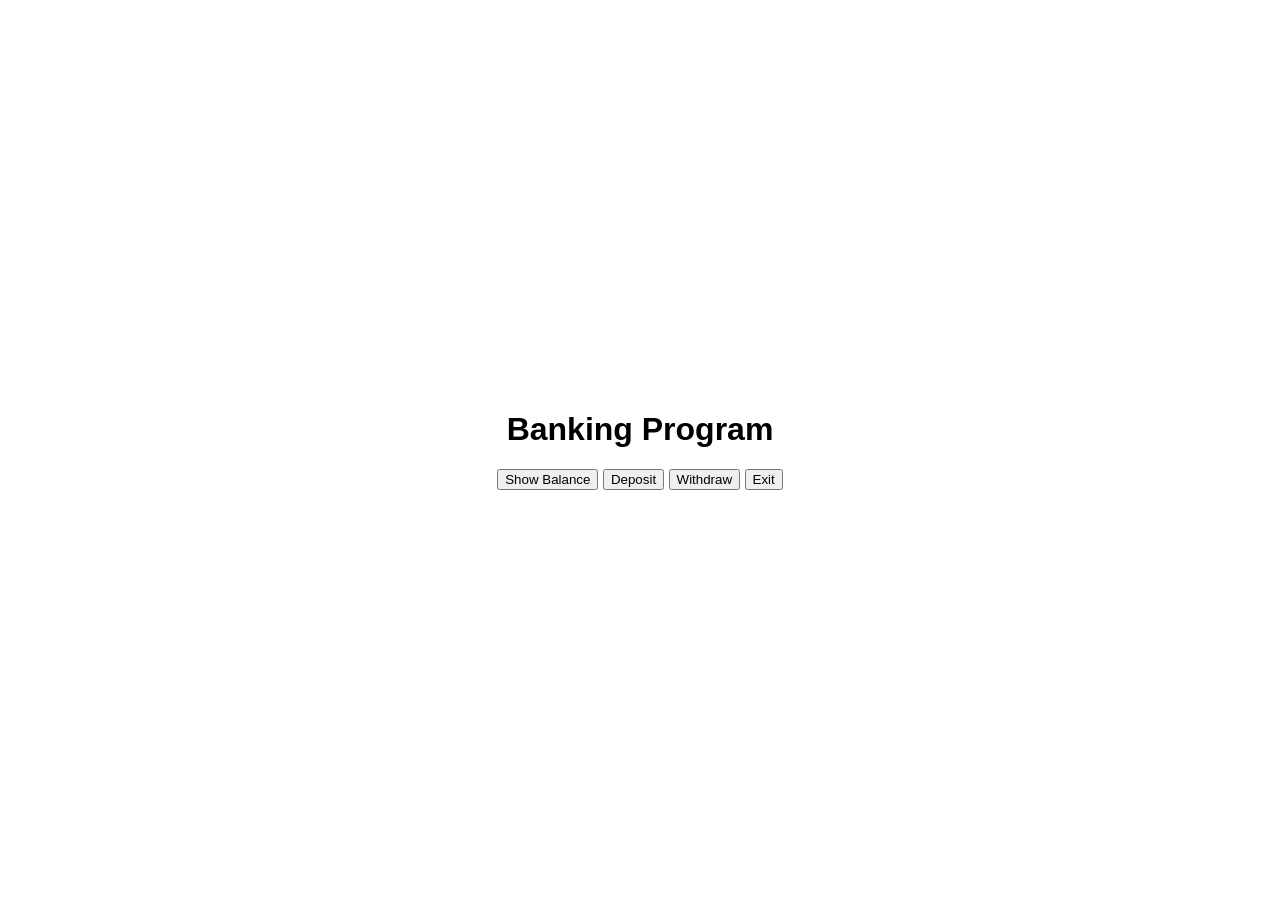
<file: bank_app/index.html>
<!DOCTYPE html>
<html lang="en">
<head>
    <meta charset="UTF-8">
    <meta name="viewport" content="width=device-width, initial-scale=1.0">
    <title>Banking Program</title>
    <link rel="stylesheet" href="styles.css">
</head>
<body>
    <div class="container">
        <h1>Banking Program</h1>
        <div id="balanceDisplay" class="balance"></div>
        <div class="options">
            <button onclick="showBalance()">Show Balance</button>
            <button onclick="deposit()">Deposit</button>
            <button onclick="withdraw()">Withdraw</button>
            <button onclick="exit()">Exit</button>
        </div>
        <div id="inputSection" class="input-section">
            <!-- Elements for deposit and withdraw input -->
        </div>
        <div id="message" class="message"></div>
    </div>

    <script src="script.js"></script>
</body>
</html>
</file>
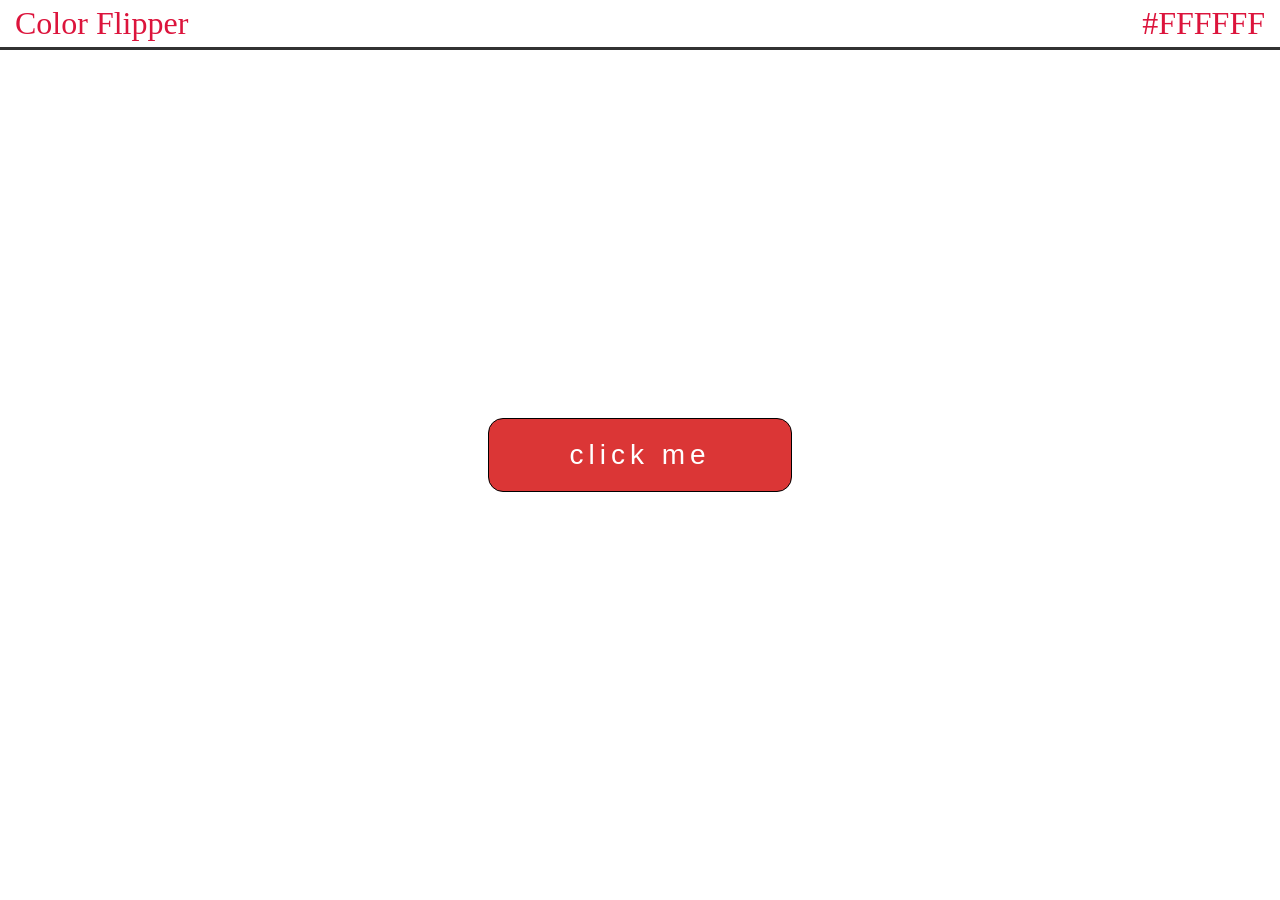
<file: colour change/index.html>
<!DOCTYPE html>
<html lang="en">
<head>
    <meta charset="UTF-8">
    <meta http-equiv="X-UA-Compatible" content="IE=edge">
    <meta name="viewport" content="width=device-width, initial-scale=1.0">
    <link rel="stylesheet" href="style.css">
    <title>Document</title>
</head>
<body>
    <div id="heading">Color Flipper
        <span id="color">#FFFFFF</span>
    </div>
    
    <div id="wrap">
        <div id="container">
            <button id="btn">click me</button>
        </div>
    </div>
   
    <script src="app.js"></script>
</body>
</html>
</file>
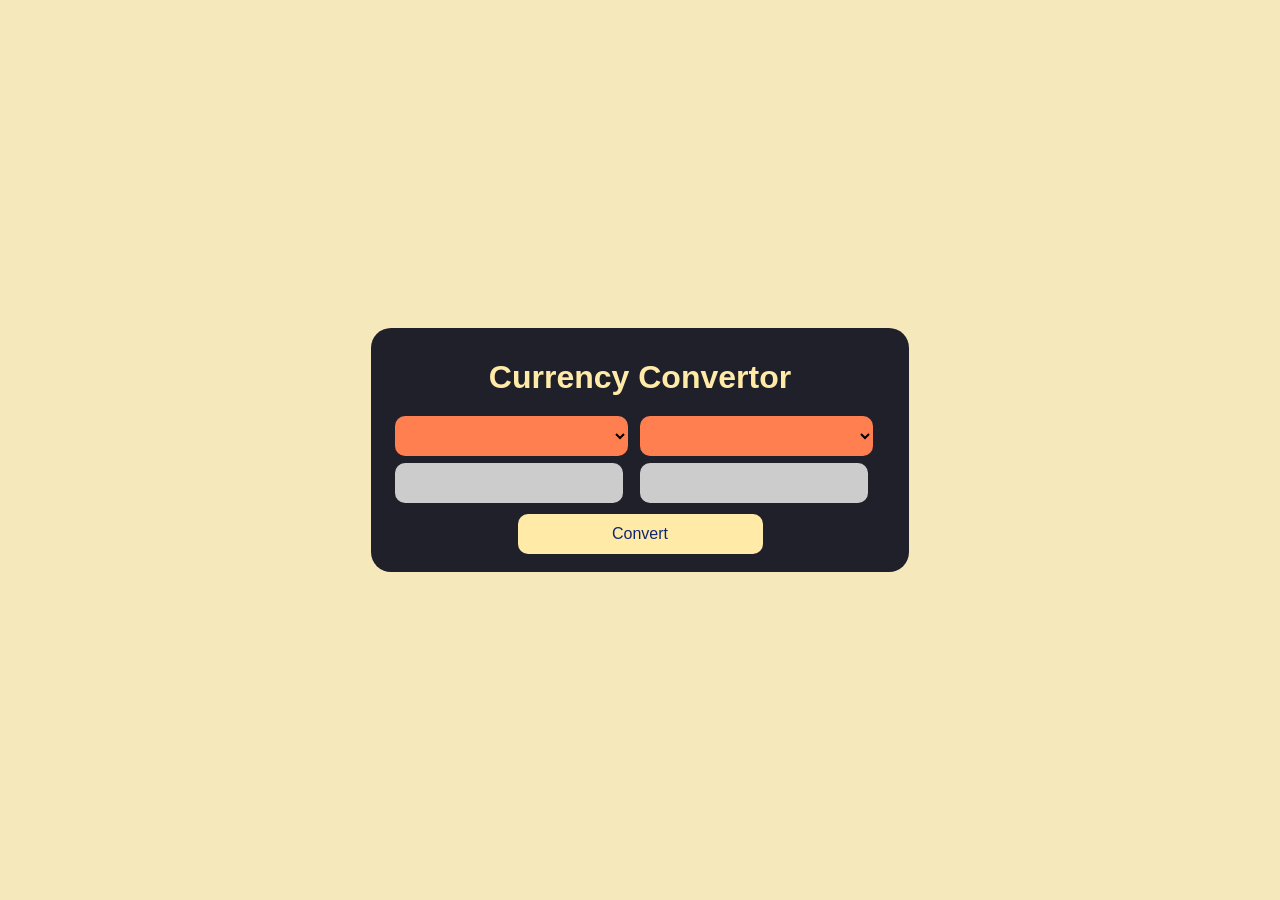
<file: Currency Converter/index.html>
<!DOCTYPE html>
<html lang="en">
<head>
    <meta charset="UTF-8">
    <meta http-equiv="X-UA-Compatible" content="IE=edge">
    <meta name="viewport" content="width=device-width, initial-scale=1.0">
    <link rel="stylesheet" href="style.css">
    <title>Currency Convertor</title>
</head>
<body>
    <div class="container">
        <h1>Currency Convertor</h1>
        <div class="box">
            <div class="left-box">
                <select name="currency" class="currency">
                    
                </select>
                <input type="number" name="" id="input">
            </div>
            <div class="right-box">
                <select name="currency" class="currency"></select>
                <input type="number" name="" id="result">
            </div>
        </div>
        <div class="btn">
            <button id="btn">Convert</button>
        </div>
        
    </div>
    <script src="app.js"></script>
</body>
</html>
</file>
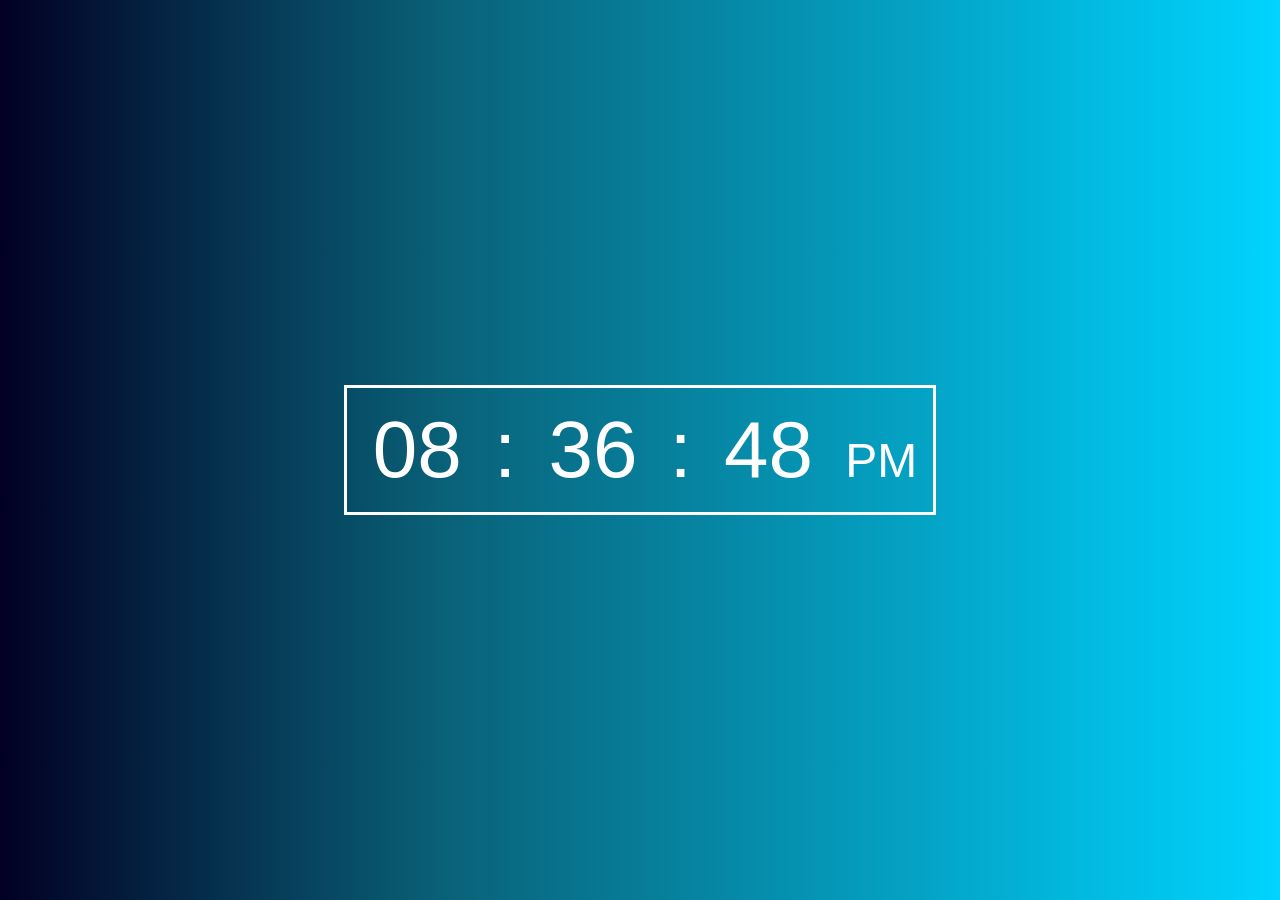
<file: Digital Clock/index.html>
<!DOCTYPE html>
<html lang="en">
<head>
    <meta charset="UTF-8">
    <meta http-equiv="X-UA-Compatible" content="IE=edge">
    <meta name="viewport" content="width=device-width, initial-scale=1.0">
    <link rel="stylesheet" href="style.css">
    <title>Digital Clock</title>
</head>
<body>
    <div class="container">
        <div id="wrapper">
           <span id="hours">00</span>
           <span>:</span>
           <span id="mins">00</span>
           <span>:</span>
           <span id="seconds">00</span>
           <span id="ampm">AM</span>
        </div>
    </div>
    <script src="script.js">

    </script>
</body>
</html>
</file>
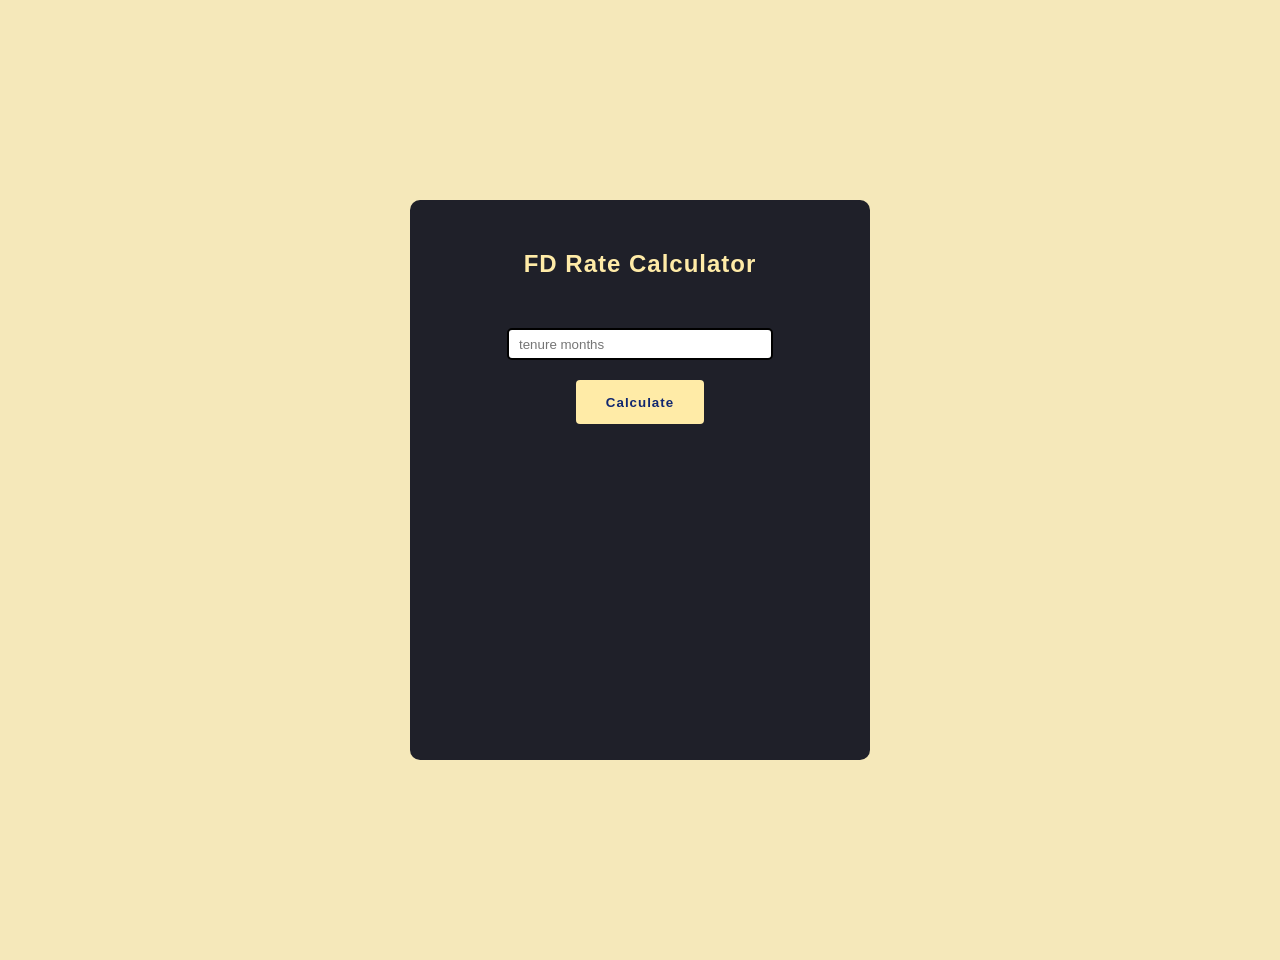
<file: fd calculater/index.html>
<!DOCTYPE html>
<html lang="en">

<head>
    <meta charset="UTF-8">
    <meta http-equiv="X-UA-Compatible" content="IE=edge">
    <meta name="viewport" content="width=device-width, initial-scale=1.0">
    <link rel="stylesheet" href="length.css">
    <title>FD Rate Calculator</title>
</head>

<body>
    <div id="wrapper">
        <h2>FD Rate Calculator</h2>
        <div class="inputdiv">
            <input type="text" id="input" placeholder="tenure months">
        </div>
        <div>
            <button type="submit" onclick="fdRate()">Calculate</button>
        </div>
        <div id="result">

        </div>
    </div>
    <script>
        function fdRate() {
            const months = Number(document.getElementById("input").value)
            let rate = 0


            if (months < 3)
                rate = 5.8
            else if (months >= 3 && months <= 6)
                rate = 6.5
            else if (months >= 7 && months <= 9)
                rate = 6.8
            else
                rate = 7

            let result = document.querySelector('#result')
            result.innerHTML = "Your interest rate is " + rate + "%"
        }
    </script>
</body>

</html>
</file>
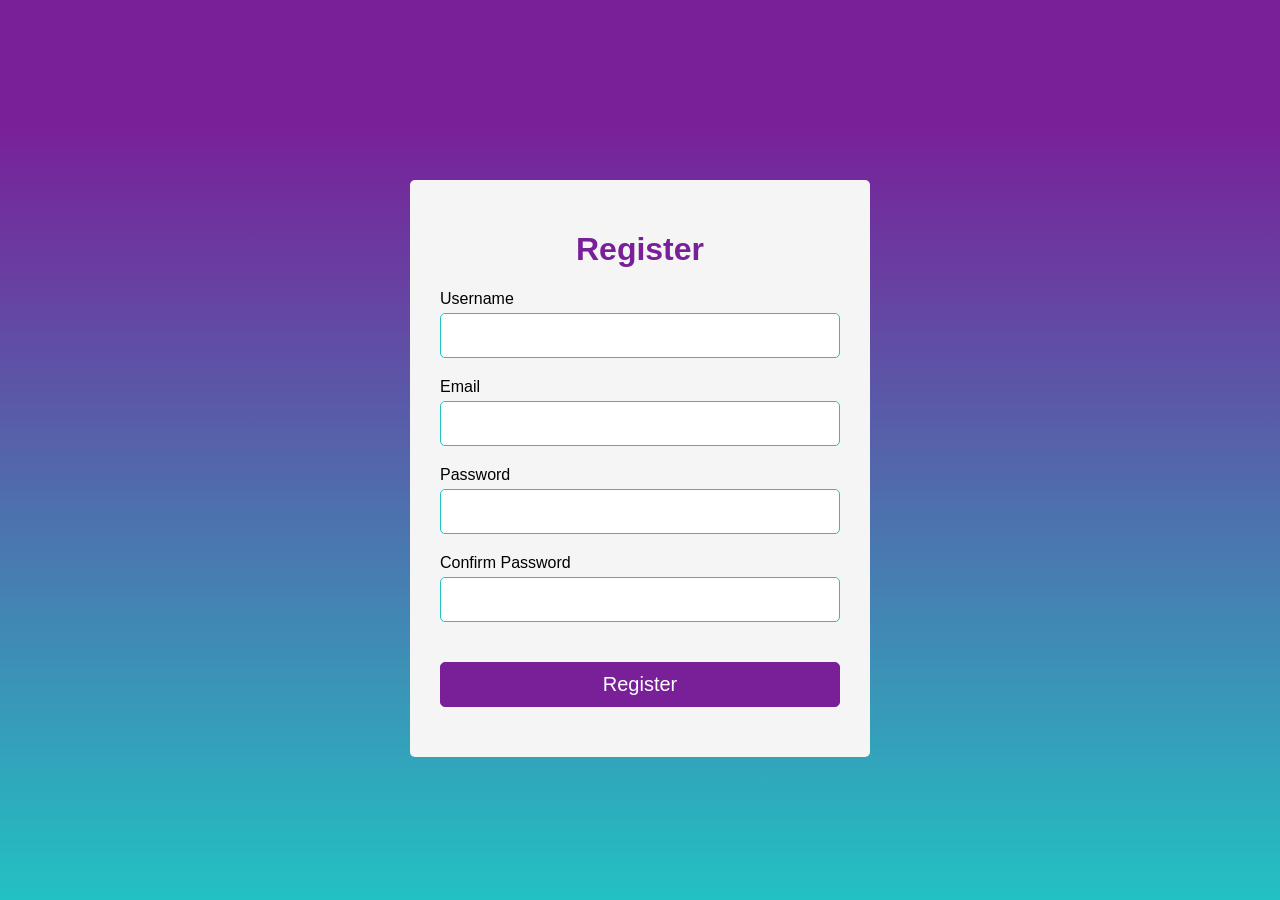
<file: Form Validation/index.html>
<!DOCTYPE html>
<html lang="en">
<head>
    <meta charset="UTF-8">
    <meta http-equiv="X-UA-Compatible" content="IE=edge">
    <meta name="viewport" content="width=device-width, initial-scale=1.0">
    <link rel="stylesheet" href="style.css">
    <script src="app.js" defer></script>
    <title>Register</title>
</head>
<body>
    <div class="container">
        <form action="" id="form">
            <h1>Register</h1>
            <div class="input-group">
                <label for="username">Username</label>
                <input type="text" id="username" name="username">
                <div class="error"></div>
            </div>
            <div class="input-group">
                <label for="email">Email</label>
                <input type="text" id="email" name="email" >
                <div class="error"></div>
            </div>
            <div class="input-group">
                <label for="password">Password</label>
                <input type="password" id="password" name="password">
                <div class="error"></div>
            </div>
            <div class="input-group">
                <label for="cpassword">Confirm Password</label>
                <input type="password" id="cpassword" name="cpassword">
                <div class="error"></div>
            </div>
            <button type="submit">Register</button>
        </form>
    </div>
</body>
</html>
</file>
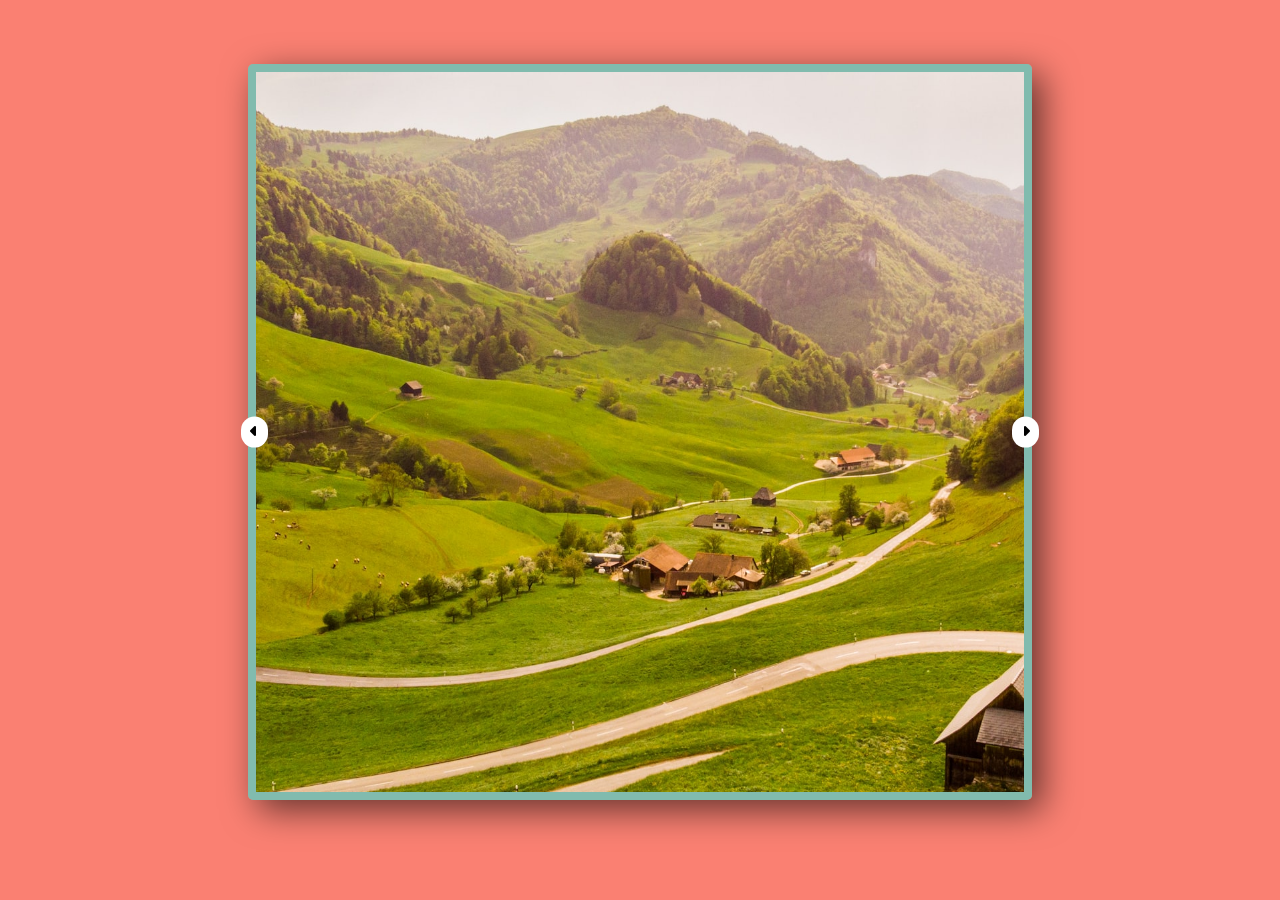
<file: Image Slider/index.html>
<!DOCTYPE html>
<html lang="en">
<head>
    <meta charset="UTF-8">
    <meta http-equiv="X-UA-Compatible" content="IE=edge">
    <meta name="viewport" content="width=device-width, initial-scale=1.0">
    <link rel="stylesheet" href="style.css">
    <link rel="stylesheet" href="https://cdnjs.cloudflare.com/ajax/libs/font-awesome/6.3.0/css/all.min.css" integrity="sha512-SzlrxWUlpfuzQ+pcUCosxcglQRNAq/DZjVsC0lE40xsADsfeQoEypE+enwcOiGjk/bSuGGKHEyjSoQ1zVisanQ==" crossorigin="anonymous" referrerpolicy="no-referrer" />
    <script src="app.js" defer></script>
    <title>Image Slider</title>
</head>
<body>
    <div class="container">
        <a class="btn btn-left"><i class="fa-solid fa-caret-left"></i></a>
        <a class="btn btn-right"><i class="fa-solid fa-caret-right"></i></a>
    </div>
</body>
</html>
</file>
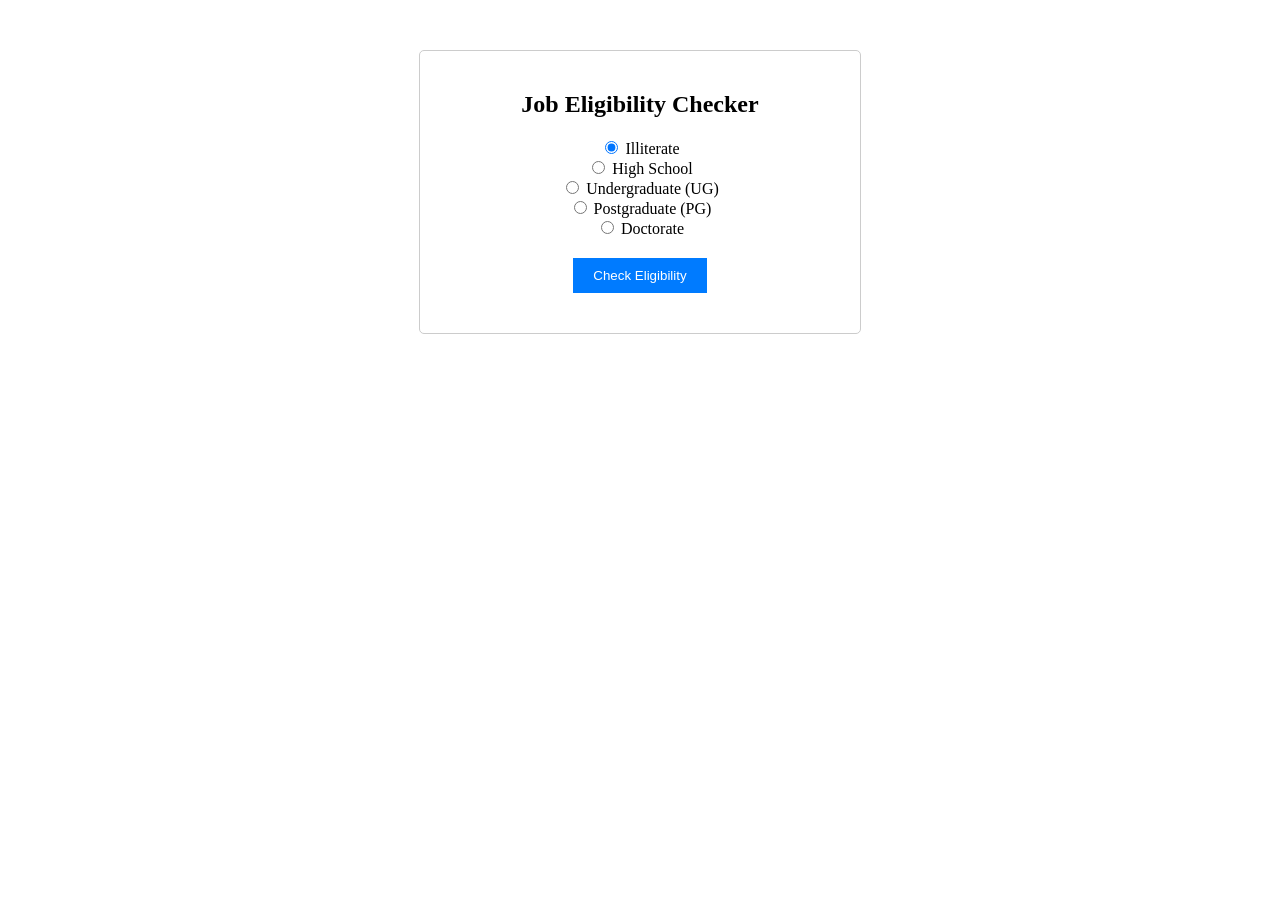
<file: Job Eligibility Checker/index.html>
<!DOCTYPE html>
<html lang="en">
<head>
  <meta charset="UTF-8">
  <meta name="viewport" content="width=device-width, initial-scale=1.0">
  <title>Job Eligibility Checker</title>
  <link rel="stylesheet" href="styles.css">
</head>
<body>
  <div class="container">
    <h2>Job Eligibility Checker</h2>
    <form>
      <label>
        <input type="radio" name="qualification" value="illiterate" checked> Illiterate
      </label><br>
      <label>
        <input type="radio" name="qualification" value="highschool"> High School
      </label><br>
      <label>
        <input type="radio" name="qualification" value="ug"> Undergraduate (UG)
      </label><br>
      <label>
        <input type="radio" name="qualification" value="pg"> Postgraduate (PG)
      </label><br>
      <label>
        <input type="radio" name="qualification" value="doctorate"> Doctorate
      </label><br>
      <button type="button" onclick="checkEligibility()">Check Eligibility</button>
    </form>
    <div id="result"></div>
  </div>
  <script src="script.js"></script>
</body>
</html>
</file>
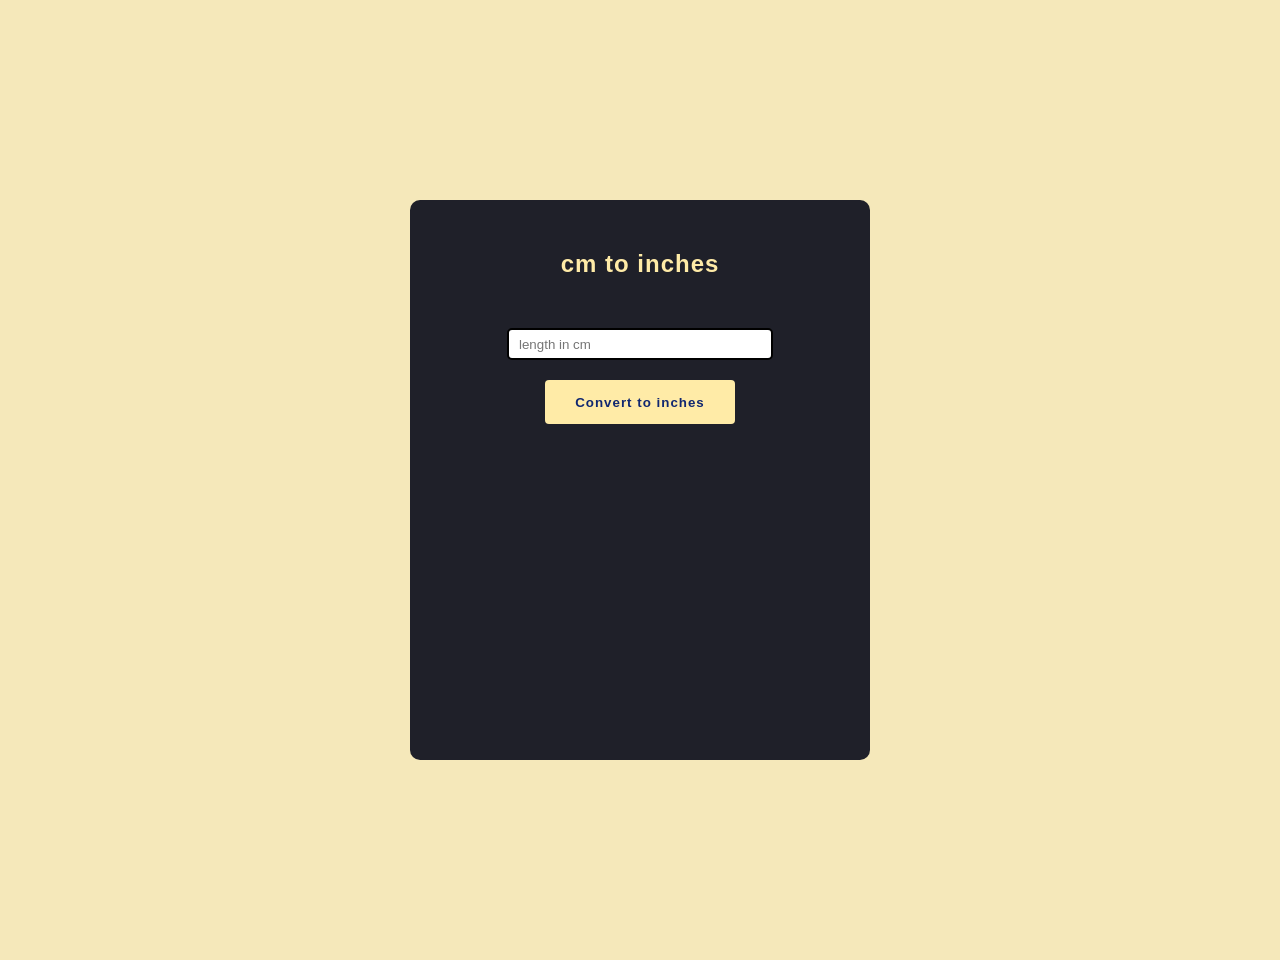
<file: length converter/index.html>
<!DOCTYPE html>
<html lang="en">

<head>
    <meta charset="UTF-8">
    <meta http-equiv="X-UA-Compatible" content="IE=edge">
    <meta name="viewport" content="width=device-width, initial-scale=1.0">
    <link rel="stylesheet" href="length.css">
    <title>Length Converter</title>
</head>

<body>
    <div id="wrapper">
        <h2>cm to inches</h2>
        <div class="inputdiv">
            <input type="text" id="input" placeholder="length in cm">
        </div>
        <div>
            <button type="submit" onclick="convert()">Convert to inches</button>
        </div>
        <div id="result">

        </div>
    </div>
    <script>
        function convert() {
            const cmVal = Number(document.getElementById("input").value)
            const inchVal = cmVal / 2.54
            const result = document.getElementById("result")
            result.innerHTML = inchVal.toFixed(3) + " inches"
        }
    </script>
</body>

</html>
</file>
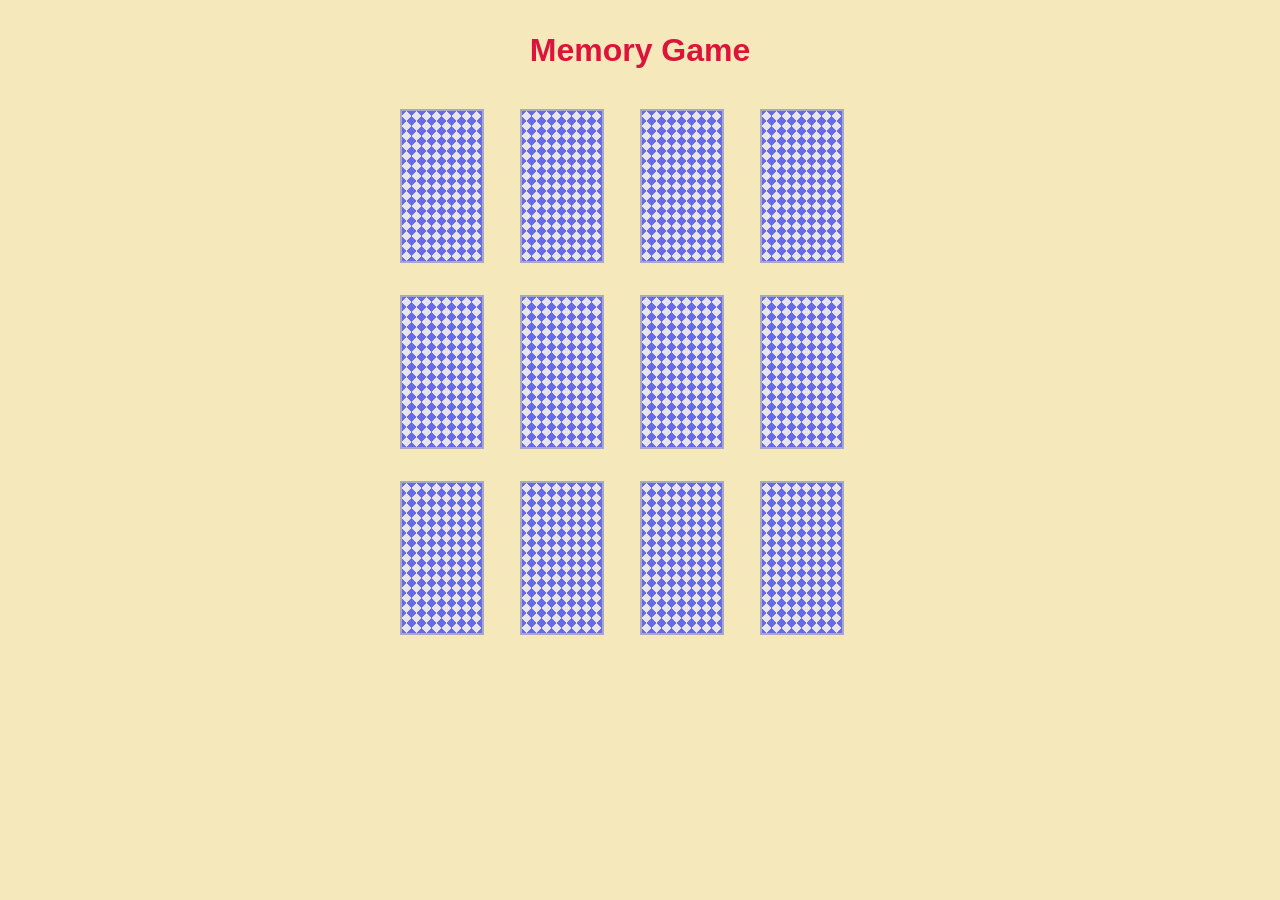
<file: Memory Game/index.html>
<!DOCTYPE html>
<html lang="en">
<head>
    <meta charset="UTF-8">
    <meta http-equiv="X-UA-Compatible" content="IE=edge">
    <meta name="viewport" content="width=device-width, initial-scale=1.0">
    <link rel="stylesheet" href="https://cdnjs.cloudflare.com/ajax/libs/font-awesome/6.2.1/css/all.min.css" integrity="sha512-MV7K8+y+gLIBoVD59lQIYicR65iaqukzvf/nwasF0nqhPay5w/9lJmVM2hMDcnK1OnMGCdVK+iQrJ7lzPJQd1w==" crossorigin="anonymous" referrerpolicy="no-referrer" />
    <link rel="stylesheet" href="style.css">
    <script src="mem.js" defer></script>
    <title>Memory Game</title>
</head>
<body>
    <h3>Memory Game</h3>
    <div id="gameBoard" class="game">
        
    </div>
    
</body>
</html>
</file>
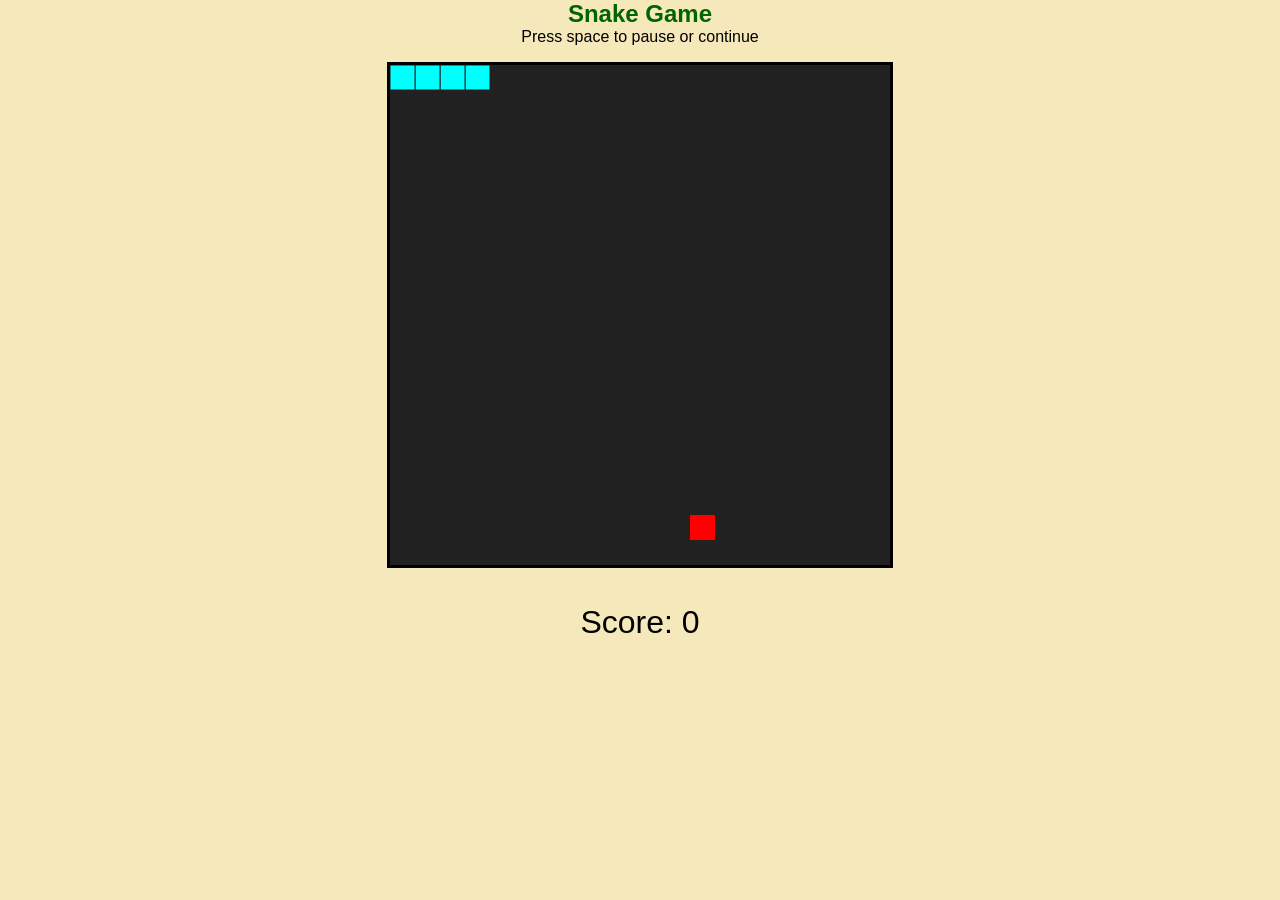
<file: Snake/index.html>
<!DOCTYPE html>
<html lang="en">
<head>
    <meta charset="UTF-8">
    <meta http-equiv="X-UA-Compatible" content="IE=edge">
    <meta name="viewport" content="width=device-width, initial-scale=1.0">
    <link rel="stylesheet" href="style.css">
    <script src="app.js" defer></script>
    <title>Snake Game</title>
</head>
<body>
    <h2>Snake Game</h2>
    <div id="msg">Press space to pause or continue</div>
    <div id="container">
        <canvas id="gameBoard" width="500" height="500"></canvas>
        <div id="score">Score: <span id="scoreVal">0</span></div>
    </div>
</body>
</html>
</file>
<file: bank_app/styles.css>
body {
    font-family: Arial, sans-serif;
    display: flex;
    justify-content: center;
    align-items: center;
    height: 100vh;
    margin: 0;
}

.container {
    text-align: center;
}

.balance {
    margin-bottom: 20px;
    font-size: 1.5rem;
}

.options {
    margin-bottom: 20px;
}

.button {
    padding: 10px 20px;
    font-size: 1rem;
    margin: 5px;
}

.input-section {
    display: none;
}

.message {
    margin-top: 20px;
    font-weight: bold;
}
</file>
<file: colour change/style.css>
html,
body{
   margin: 0;
   font-family: 'Apple Chancery', cursive;
}
#heading{
    text-align: left;
    margin-bottom: 0px;
    font-size: 2em;
    margin-top: 5px;
    margin-bottom: 5px;
    margin-left: 15px;
    color:crimson
}
#color{
    float: right;
    margin-right: 15px;
}

#wrap{
    height:90vh;
    width:100vw;
    border-top:3px solid #323232;
    display:flex;
    align-items: center;
    justify-content: center;
}


button{
    border: 1px solid black;
    background-color: rgb(219, 54, 54);
    color:white;
    border-radius: 15px;
    padding: 20px 80px;
    font-size: 28px;
    letter-spacing: 5px;
    cursor:pointer;
}
</file>
<file: Currency Converter/style.css>
html,
body{
   font-family: 'Poppins', sans-serif;
   background-color:#f5e8ba;
   margin: 0;
   padding: 0;
   box-sizing: border-box;
}
  
  body{
    height: 100vh;
    display: flex;
    align-items: center;
    justify-content: center;
  }
  
  .container{
    background-color:#1f2029;
    padding: 10px 24px;
    border-radius: 20px;
    width: 490px;
  }
  
  h1{
    color:#ffeba7;
    text-align: center;
    margin-bottom: 0.5em;
    font-family: sans-serif;
  }
  .container .box{
    width: 100%;
    display: flex;
  }
  .box div{
    width: 100%;
  }
  
  select{
    width: 95%;
    height: 40px;
    font-size: 1.2em;
    cursor: pointer;
    background-color:coral;
    outline: none;
    color: black;
    margin: 0.2em 0;
    padding: 0 1em;
    border-radius: 10px;
    border: none;
  }
  
  
  input{
    width: 80%;
    height: 40px;
    font-size: 1em;
    margin: 0.2em 0;
    border-radius: 10px;
    border: none;
    background: #cccccc;
    outline: none;
    padding: 0 1em;
  }
  
  .btn{
    display:flex;
    justify-content: center;
  }
  
  button{
    width: 50%;
    height: 40px;
    background-color:#ffeba7;
    color: #102770;
    border-radius: 10px;
    border: none;
    cursor: pointer;
    font-size: 1em;
    margin: 0.5em 0;
  
  }
</file>
<file: Digital Clock/style.css>
body{
    margin:0;
    padding:0;
    background: rgb(2,0,36);
    background: linear-gradient(90deg, rgba(2,0,36,1) 0%, rgba(9,98,121,1) 35%, rgba(0,212,255,1) 100%);
}

.container{
    font-family:'Gill Sans', 'Gill Sans MT', Calibri, 'Trebuchet MS', sans-serif;
    color:white;
    display:flex;
    width:100vw;
    height:100vh;
    align-items: center;
    justify-content: center;
    font-size: 5rem;
}

#wrapper{
    border: 3px solid white;
    padding:1rem;
}

.container span{
    margin-left:10px;
}

#ampm{
    font-size:3rem;
    align-items: end;
}
</file>
<file: fd calculater/length.css>
html,
body{
   margin: 0;
   font-family: 'Poppins', sans-serif;
   background-color:#f5e8ba;
}

#wrapper div,#wrapper h2{
    display:flex;
    justify-content: center;
    
}

h2{
    color:#ffeba7;
    letter-spacing: 1px;
}
input{
    border-radius: 5px;
    border: 2px solid black ;
    margin-top:30px;
    height:2em;
    width:250px;
    padding-left:10px;
}

input:active{
    border:none;
}
#wrapper{
    height:500px;
    width:400px;
    margin:200px auto;
    background-color:#1f2029;
    border-radius:10px;
    padding:30px;
}

button{
    margin-top:20px;
    background-color:#ffeba7;
    border-radius: 4px;
    height: 44px;
    font-weight: 600;
    padding: 0 30px;
    letter-spacing: 1px;
    border: none;
    background-color: #ffeba7;
    color: #102770;
}

button:hover{
    cursor:pointer;
}
#result{
    color:white;
    margin-top:20px;
    font-size:32px;
}
</file>
<file: Form Validation/style.css>
body{
    background: rgb(34,193,195);
    background: linear-gradient(0deg, rgba(34,193,195,1) 0%, rgba(121,32,153,1) 86%);
    background-attachment: fixed;
    margin:0;
    font-family: 'Poppins', sans-serif; 
}

#form{
    width:400px;
    margin:20vh auto 0 auto;
    background-color: whitesmoke;
    border-radius: 5px;
    padding:30px;
}

h1{
    text-align: center;
    color:#792099;
}

#form button{
    background-color: #792099;
    color:white;
    border: 1px solid #792099;
    border-radius: 5px;
    padding:10px;
    margin:20px 0px;
    cursor:pointer;
    font-size:20px;
    width:100%;
}

.input-group{
    display:flex;
    flex-direction: column;
    margin-bottom: 15px;
}

.input-group input{
    border-radius: 5px;
    font-size:20px;
    margin-top:5px;
    padding:10px;
    border:1px solid rgb(34,193,195) ;
}

.input-group input:focus{
    outline:0;
}

.input-group .error{
    color:rgb(242, 18, 18);
    font-size:16px;
    margin-top: 5px;
}

.input-group.success input{
    border-color: #0cc477;
}

.input-group.error input{
    border-color:rgb(206, 67, 67);
}
</file>
<file: Image Slider/style.css>
body{
    margin:0;
    padding:0;  
    box-sizing: border-box;
    background-color: salmon;
}

.container{
    min-height: 80vh;
    width:60%;
    border:8px solid rgb(129, 187, 174);
    margin:4rem auto;
    border-radius: 5px;
    box-shadow: 10px 10px 35px rgba(0,0,0,0.6);
    position:relative;
    background: url("Imgs/1.jpg") center/cover fixed no-repeat;
    transition:background 1s ease-in-out;
}

.btn-left{
    position:absolute;
    top:50%;
    left:-2%;
    background-color: white;
    padding:.4em .6em;
    border-radius: 2em;
    transform:translateY(calc(-50%));
    cursor: pointer;
}
.btn-right{
    position:absolute;
    top:50%;
    right:-2%;
    background-color: white;
    padding:.4em .6em;
    border-radius: 2em;
    transform:translateY(calc(-50%));
    cursor: pointer;
}
</file>
<file: Job Eligibility Checker/styles.css>
.container {
    max-width: 400px;
    margin: 50px auto;
    padding: 20px;
    border: 1px solid #ccc;
    border-radius: 5px;
    text-align: center;
  }
  
  h2 {
    margin-bottom: 20px;
  }
  
  button {
    padding: 10px 20px;
    background-color: #007bff;
    color: #fff;
    border: none;
    cursor: pointer;
    margin-top: 20px;
  }
  
  #result {
    margin-top: 20px;
    font-weight: bold;
  }
</file>
<file: length converter/length.css>
html,
body{
   margin: 0;
   font-family: 'Poppins', sans-serif;
   background-color:#f5e8ba;
}

#wrapper div,#wrapper h2{
    display:flex;
    justify-content: center;
    
}

h2{
    color:#ffeba7;
    letter-spacing: 1px;
}
input{
    border-radius: 5px;
    border: 2px solid black ;
    margin-top:30px;
    height:2em;
    width:250px;
    padding-left:10px;
}

input:active{
    border:none;
}
#wrapper{
    height:500px;
    width:400px;
    margin:200px auto;
    background-color:#1f2029;
    border-radius:10px;
    padding:30px;
}

button{
    margin-top:20px;
    background-color:#ffeba7;
    border-radius: 4px;
    height: 44px;
    font-weight: 600;
    padding: 0 30px;
    letter-spacing: 1px;
    border: none;
    color: #102770;
}

button:hover{
    cursor:pointer;
}
#result{
    color: #f5e8ba;
    margin-top:20px;
    font-size:32px;
 
}
</file>
<file: Memory Game/style.css>
body{
    margin:0;
    padding:0;
    font-family:Verdana, Geneva, Tahoma, sans-serif;
    background-color: #f5e8ba;
}

h3{
    font-size:2rem;
    text-align: center;
    color:crimson
}

.game{
    display:grid;
    margin:40px auto;
    grid-template-columns: repeat(4,120px);
    grid-row-gap:2em;
    align-items: center;
    justify-content: center;
}

#gameBoard div{
    height:150px;
    width:80px;
    border:2px solid rgb(151, 151, 202);
    display:flex;
    align-items: center;
    justify-content: center;
    font-size:2em;
    color:brown;
    background-color: #e5e5f7;
}

.cardback{
    background-color: #e5e5f7;
    opacity: 0.8;
    background-image:  linear-gradient(135deg, #444cf7 25%, transparent 25%), linear-gradient(225deg, #444cf7 25%, transparent 25%), linear-gradient(45deg, #444cf7 25%, transparent 25%), linear-gradient(315deg, #444cf7 25%, #e5e5f7 25%);
    background-position:  10px 0, 10px 0, 0 0, 0 0;
    background-size: 10px 10px;
    background-repeat: repeat;
}

#gameBoard div:hover{
    cursor:pointer;
}

.won{
    font-size:3em;
    display:flex;
    justify-content:center;
    height:500px;
    align-items: center;
    color:blue;
    width:500px;
    margin:0px auto;
}
</file>
<file: Snake/style.css>
*{
    margin:0;
    padding:0;
    font-family: 'Gill Sans', 'Gill Sans MT', Calibri, 'Trebuchet MS', sans-serif;
    background-color: #f5e8ba;
    text-align: center;
}

h2{
    color:darkgreen;
}

#msg{   
    margin-bottom: 1em;
}

#gameBoard{
    border:3px solid;
}

#score{
    margin-top: 1em;
    font-size:2em;
}
</file>
